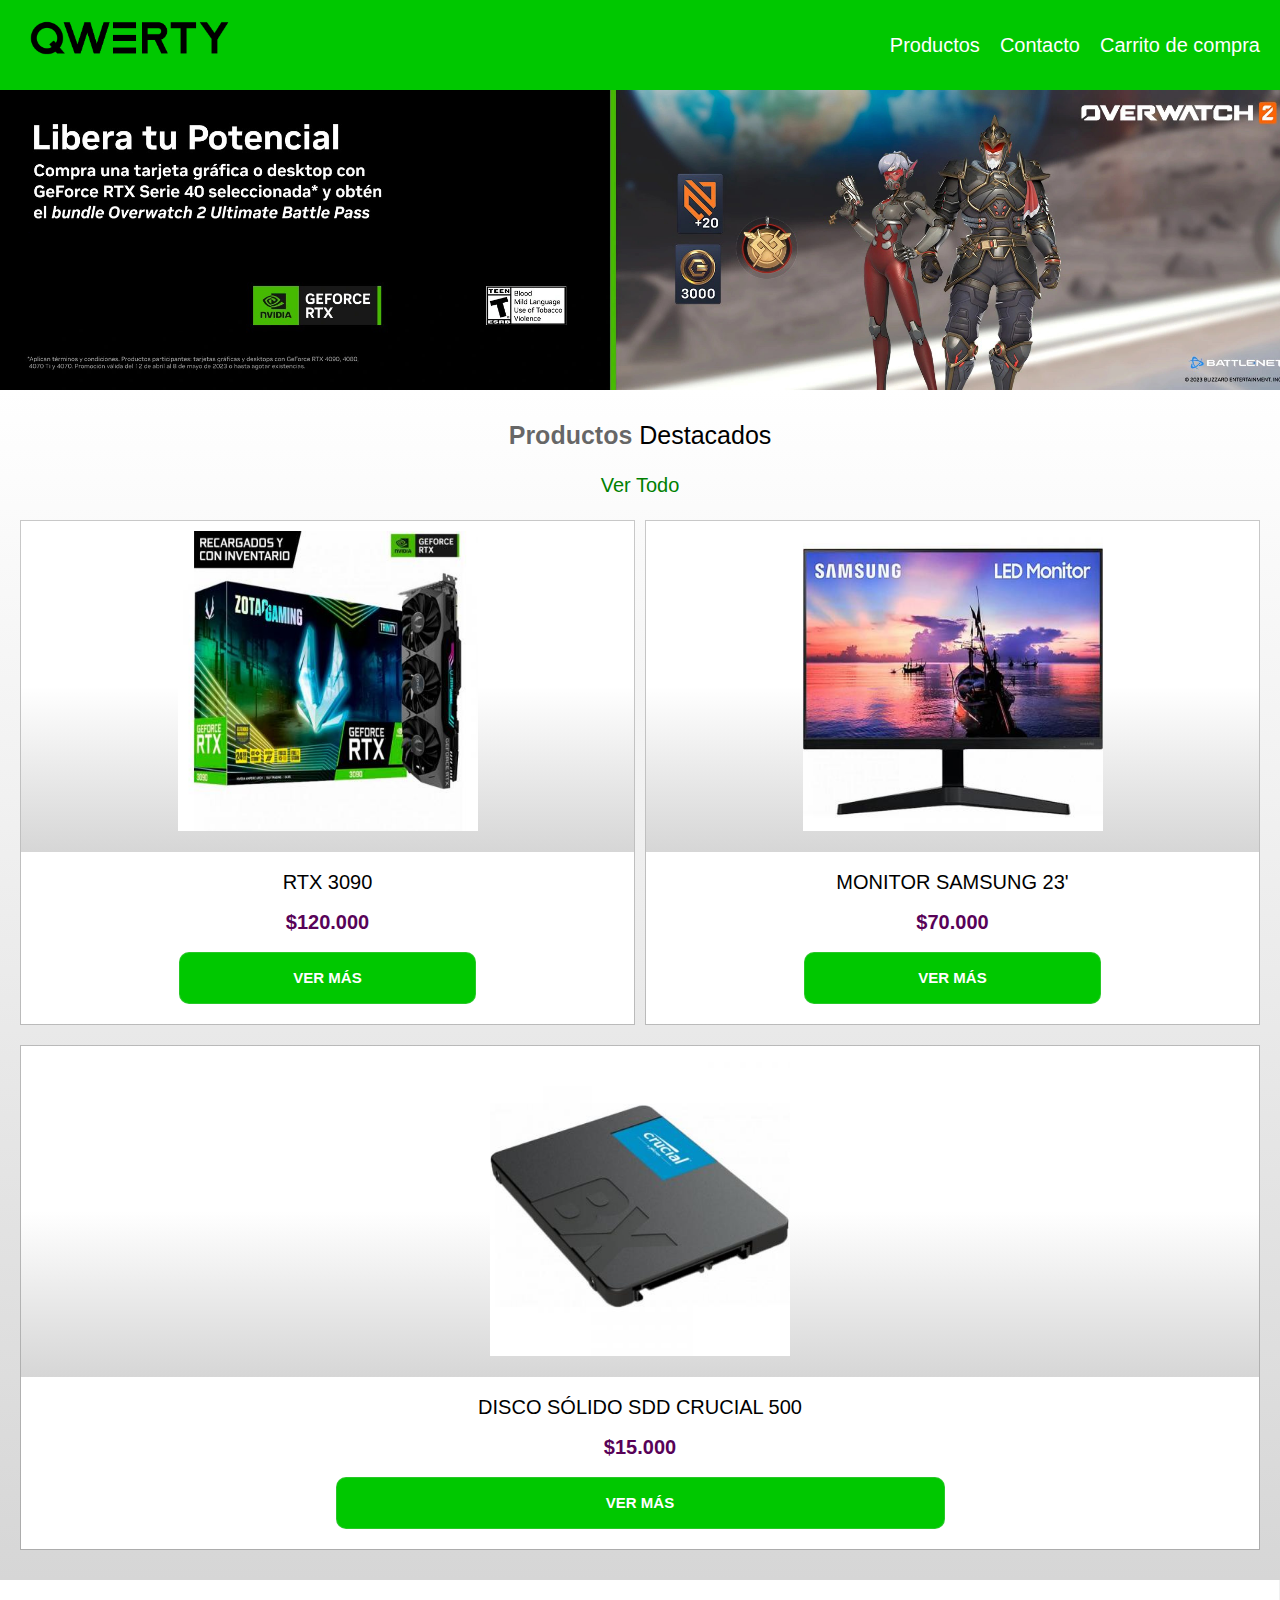
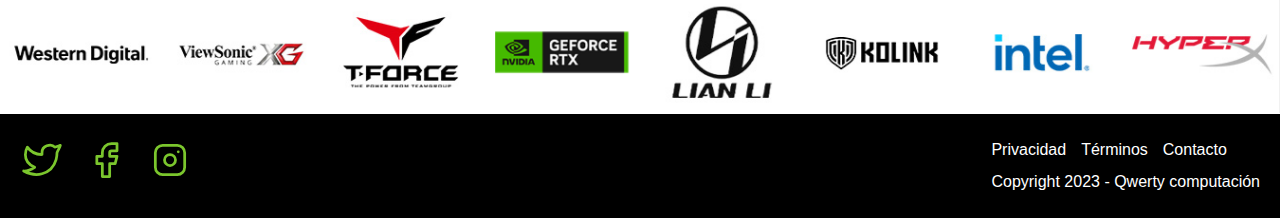
<file: index.html>
<!DOCTYPE html>
<html lang="en">
<head>
    <meta charset="UTF-8">
    <meta name="viewport" content="width=device-width, initial-scale=1.0">
    <link href="https://fonts.googleapis.com/css2?family=Lato&display=swap">
    <link rel="stylesheet" href="css/styles.css">
    <title>Inicio</title>
</head>
<body>
    <header class="header">
        <div class="header__logo">
            <a href="index.html"><img width="200" src="images/logo.png" alt="banner"></a>
        </div>
        
        <div id="div-menu" class="contenedor-menu">
            <svg xmlns="http://www.w3.org/2000/svg" class="icon icon-tabler icon-tabler-menu-2" width="44" height="44" viewBox="0 0 24 24" stroke-width="1.5" stroke="#000000" fill="none" stroke-linecap="round" stroke-linejoin="round">
                <path stroke="none" d="M0 0h24v24H0z" fill="none"/>
                <path d="M4 6l16 0" />
                <path d="M4 12l16 0" />
                <path d="M4 18l16 0" />
              </svg>
        </div>

        <nav class="header__navbar">
            <ul id="ul-menu">
                <li><a class="navbar__link" href="productos.html">Productos</a></li>
                <li><a class="navbar__link" href="contacto.html">Contacto</a></li>
                <li><a class="navbar__link" href="carrito.html">Carrito de compra</a></li>
            </ul>
        </nav>
    </header>

    <div class="banner">

    </div>

    <main class="contenido-principal">
        <section class="contenido-principal__productos">
            <h1 class="productos__title"><span class="title--span">Productos</span> Destacados</h1>
            <p class="productos__enlace"><a href="productos.html">Ver Todo</a></p>
            <div class="contenedor-productos">
                <div class="producto uno">
                    <div class="producto__imagen">
                        <img src="images/3090.jpg" alt="">
                    </div>
                    <div class="producto__info">
                        <h2 class="productos__subtitulo" >RTX 3090</h2>
                        <p>$120.000</p>
                        <a href="">ver más</a>
                    </div>
                </div>
                <div class="producto dos">
                    <div class="producto__imagen">
                        <img src="images/monitor23.jpg" alt="">
                    </div>
                    <div class="producto__info">
                        <h2 class="productos__subtitulo" >Monitor Samsung 23'</h2>
                        <p>$70.000</p>
                        <a href="">ver más</a>
                    </div>
                </div>
                <div class="producto tres">
                    <div class="producto__imagen">
                        <img src="images/solido 500gb.jpg" alt="">
                    </div>
                    <div class="producto__info">
                        <h2 class="productos__subtitulo" >Disco Sólido SDD Crucial 500</h2>
                        <p>$15.000</p>
                        <a href="">ver más</a>
                    </div>
                </div>
        </div>
        </section> <!--.productos-->
    </main> <!--.contenido-principal-->

    <div class="sponsors">
        <img src="images/sponsors.jpg" alt="sponsors">
    </div>

    <footer class="footer">
        <div class="redes">
            <div class="twitter">
                <a href="#">
                    <svg xmlns="http://www.w3.org/2000/svg" class="icon icon-tabler icon-tabler-brand-twitter" width="44" height="44" viewBox="0 0 24 24" stroke-width="1.5" stroke="#7bc62d" fill="none" stroke-linecap="round" stroke-linejoin="round">
                        <path stroke="none" d="M0 0h24v24H0z" fill="none"/>
                        <path d="M22 4.01c-1 .49 -1.98 .689 -3 .99c-1.121 -1.265 -2.783 -1.335 -4.38 -.737s-2.643 2.06 -2.62 3.737v1c-3.245 .083 -6.135 -1.395 -8 -4c0 0 -4.182 7.433 4 11c-1.872 1.247 -3.739 2.088 -6 2c3.308 1.803 6.913 2.423 10.034 1.517c3.58 -1.04 6.522 -3.723 7.651 -7.742a13.84 13.84 0 0 0 .497 -3.753c0 -.249 1.51 -2.772 1.818 -4.013z" />
                    </svg>
                </a>
            </div> <!--.twitter-->
            <div class="facebook">
                <a href="#">
                    <svg xmlns="http://www.w3.org/2000/svg" class="icon icon-tabler icon-tabler-brand-facebook" width="44" height="44" viewBox="0 0 24 24" stroke-width="1.5" stroke="#7bc62d" fill="none" stroke-linecap="round" stroke-linejoin="round">
                        <path stroke="none" d="M0 0h24v24H0z" fill="none"/>
                        <path d="M7 10v4h3v7h4v-7h3l1 -4h-4v-2a1 1 0 0 1 1 -1h3v-4h-3a5 5 0 0 0 -5 5v2h-3" />
                    </svg>
                </a>
            </div> <!--.facebook-->
            <div class="instagram">
                <a href="#">
                    <svg xmlns="http://www.w3.org/2000/svg" class="icon icon-tabler icon-tabler-brand-instagram" width="44" height="44" viewBox="0 0 24 24" stroke-width="1.5" stroke="#7bc62d" fill="none" stroke-linecap="round" stroke-linejoin="round">
                        <path stroke="none" d="M0 0h24v24H0z" fill="none"/>
                        <path d="M4 4m0 4a4 4 0 0 1 4 -4h8a4 4 0 0 1 4 4v8a4 4 0 0 1 -4 4h-8a4 4 0 0 1 -4 -4z" />
                        <path d="M12 12m-3 0a3 3 0 1 0 6 0a3 3 0 1 0 -6 0" />
                        <path d="M16.5 7.5l0 .01" />
                    </svg>
                </a>
            </div> <!--.instagram-->
        </div> <!--.redes-->
        <div class="links">
            <ul>
                <li><a href="#">Privacidad</a></li>
                <li><a href="#">Términos</a></li>
                <li><a href="contacto.html">Contacto</a></li>
            </ul>
            <p>Copyright 2023 - Qwerty computación</p>
        </div> <!--.links-->
    </footer>

    <script src="js/menudesplegable.js"></script>
</body>
</html>
</file>
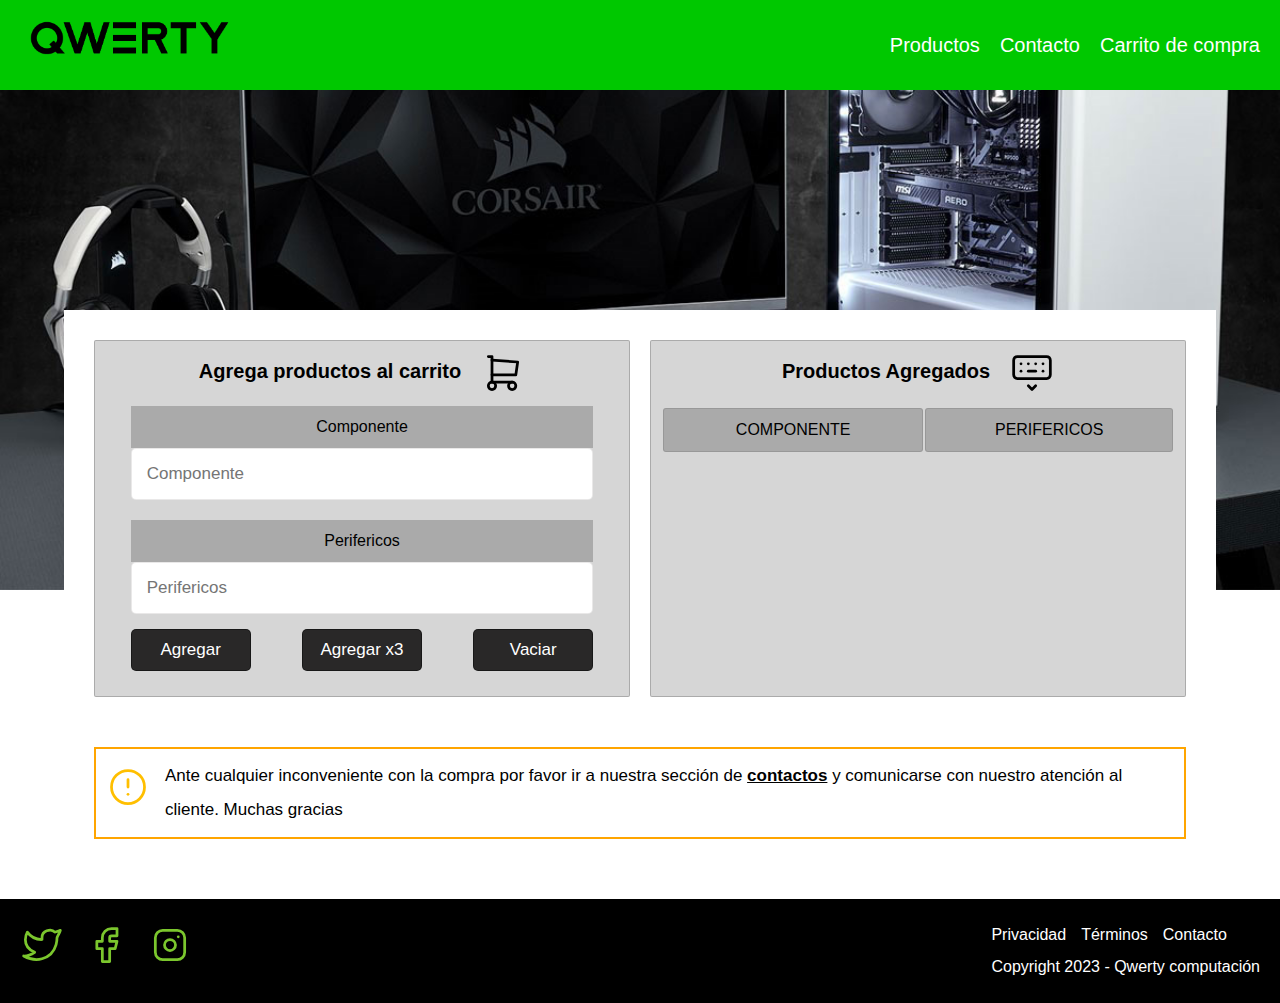
<file: carrito.html>
<!DOCTYPE html>
<html lang="en">
<head>
    <meta charset="UTF-8">
    <meta name="viewport" content="width=device-width, initial-scale=1.0">
    <link href="https://fonts.googleapis.com/css2?family=Lato&display=swap">
    <link rel="stylesheet" href="css/styles.css">
    <title>Carrito</title>
</head>
<body>
    <header class="header">
        <div class="header__logo">
            <a href="index.html"><img width="200" src="images/logo.png" alt="banner"></a>
        </div>
        
        <div id="div-menu" class="contenedor-menu">
            <svg xmlns="http://www.w3.org/2000/svg" class="icon icon-tabler icon-tabler-menu-2" width="44" height="44" viewBox="0 0 24 24" stroke-width="1.5" stroke="#000000" fill="none" stroke-linecap="round" stroke-linejoin="round">
                <path stroke="none" d="M0 0h24v24H0z" fill="none"/>
                <path d="M4 6l16 0" />
                <path d="M4 12l16 0" />
                <path d="M4 18l16 0" />
              </svg>
        </div>

        <nav class="header__navbar">
            <ul id="ul-menu">
                <li><a class="navbar__link" href="productos.html">Productos</a></li>
                <li><a class="navbar__link" href="contacto.html">Contacto</a></li>
                <li><a class="navbar__link" href="carrito.html">Carrito de compra</a></li>
            </ul>
        </nav>
    </header>

    <div class="div-imagen">

    </div>
    
    <div class="contenedor-carrito">
        <section class="carrito-compra">
            <div class="titulo-logo">
                <div>
                    <h2>Agrega productos al carrito</h2>
                </div>
                <div>
                    <svg xmlns="http://www.w3.org/2000/svg" class="icon icon-tabler icon-tabler-shopping-cart" width="44" height="44" viewBox="0 0 24 24" stroke-width="1.5" stroke="#000000" fill="none" stroke-linecap="round" stroke-linejoin="round">
                        <path stroke="none" d="M0 0h24v24H0z" fill="none"/>
                        <path d="M6 19m-2 0a2 2 0 1 0 4 0a2 2 0 1 0 -4 0" />
                        <path d="M17 19m-2 0a2 2 0 1 0 4 0a2 2 0 1 0 -4 0" />
                        <path d="M17 17h-11v-14h-2" />
                        <path d="M6 5l14 1l-1 7h-13" />
                      </svg>
                </div>
            </div> <!--titulo-logo-->
            <form class="carrito__formulario">
                <label class="label__carrito" for="gama">Componente</label>
                <input class="carrito__input" type="text" name="gama" placeholder="Componente" id="gama" required>

                <label class="label__carrito" for="perifericos">Perifericos</label>
                <input class="carrito__input" type="text" name="perifericos" placeholder="Perifericos" id="perifericos" required>
            
                <div class="botones">
                    <button type="button" class="btn-carrito" id="btn-agregar1">Agregar</button>
                    <button type="button" class="btn-carrito" id="btn-agregar3">Agregar x3</button>
                    <button type="button" class="btn-carrito" id="btn-vaciar">Vaciar</button>
                </div>
            </form>
        </section>
        
        <div class="tabla-pc">
            <div class="titulo-logo">
                <div>
                    <h1>Productos Agregados</h1>
                </div>
                <div>
                    <svg xmlns="http://www.w3.org/2000/svg" class="icon icon-tabler icon-tabler-keyboard-show" width="44" height="44" viewBox="0 0 24 24" stroke-width="1.5" stroke="#000000" fill="none" stroke-linecap="round" stroke-linejoin="round">
                        <path stroke="none" d="M0 0h24v24H0z" fill="none"/>
                        <path d="M2 3m0 2a2 2 0 0 1 2 -2h16a2 2 0 0 1 2 2v8a2 2 0 0 1 -2 2h-16a2 2 0 0 1 -2 -2z" />
                        <path d="M6 7l0 .01" />
                        <path d="M10 7l0 .01" />
                        <path d="M14 7l0 .01" />
                        <path d="M18 7l0 .01" />
                        <path d="M6 11l0 .01" />
                        <path d="M18 11l0 .01" />
                        <path d="M10 11l4 0" />
                        <path d="M10 19l2 2l2 -2" />
                      </svg>
                </div>
            </div> <!--titulo-logo-->
            <table id="tablaVender">
                <thead class="thead">
                <th>Componente</th>
                <th>Perifericos</th>
                </thead>
            </table>
        </div>
    
        <div class="aviso">
            <div class="aviso__simbolo">
                <svg xmlns="http://www.w3.org/2000/svg" class="icon icon-tabler icon-tabler-alert-circle" width="44" height="44" viewBox="0 0 24 24" stroke-width="1.5" stroke="#ffbf00" fill="none" stroke-linecap="round" stroke-linejoin="round">
                    <path stroke="none" d="M0 0h24v24H0z" fill="none"/>
                    <path d="M3 12a9 9 0 1 0 18 0a9 9 0 0 0 -18 0" />
                    <path d="M12 8v4" />
                    <path d="M12 16h.01" />
                  </svg>
            </div>
            <p>Ante cualquier inconveniente con la compra por favor ir a nuestra sección de <a href="contacto.html">contactos</a> y comunicarse con nuestro atención al cliente. Muchas gracias</p>
        </div>
    </div>  <!--.contenedor-carrito--> 

    <footer class="footer carro">
        <div class="redes">
            <div class="twitter">
                <a href="#">
                    <svg xmlns="http://www.w3.org/2000/svg" class="icon icon-tabler icon-tabler-brand-twitter" width="44" height="44" viewBox="0 0 24 24" stroke-width="1.5" stroke="#7bc62d" fill="none" stroke-linecap="round" stroke-linejoin="round">
                        <path stroke="none" d="M0 0h24v24H0z" fill="none"/>
                        <path d="M22 4.01c-1 .49 -1.98 .689 -3 .99c-1.121 -1.265 -2.783 -1.335 -4.38 -.737s-2.643 2.06 -2.62 3.737v1c-3.245 .083 -6.135 -1.395 -8 -4c0 0 -4.182 7.433 4 11c-1.872 1.247 -3.739 2.088 -6 2c3.308 1.803 6.913 2.423 10.034 1.517c3.58 -1.04 6.522 -3.723 7.651 -7.742a13.84 13.84 0 0 0 .497 -3.753c0 -.249 1.51 -2.772 1.818 -4.013z" />
                    </svg>
                </a>
            </div> <!--.twitter-->
            <div class="facebook">
                <a href="#">
                    <svg xmlns="http://www.w3.org/2000/svg" class="icon icon-tabler icon-tabler-brand-facebook" width="44" height="44" viewBox="0 0 24 24" stroke-width="1.5" stroke="#7bc62d" fill="none" stroke-linecap="round" stroke-linejoin="round">
                        <path stroke="none" d="M0 0h24v24H0z" fill="none"/>
                        <path d="M7 10v4h3v7h4v-7h3l1 -4h-4v-2a1 1 0 0 1 1 -1h3v-4h-3a5 5 0 0 0 -5 5v2h-3" />
                    </svg>
                </a>
            </div> <!--.facebook-->
            <div class="instagram">
                <a href="#">
                    <svg xmlns="http://www.w3.org/2000/svg" class="icon icon-tabler icon-tabler-brand-instagram" width="44" height="44" viewBox="0 0 24 24" stroke-width="1.5" stroke="#7bc62d" fill="none" stroke-linecap="round" stroke-linejoin="round">
                        <path stroke="none" d="M0 0h24v24H0z" fill="none"/>
                        <path d="M4 4m0 4a4 4 0 0 1 4 -4h8a4 4 0 0 1 4 4v8a4 4 0 0 1 -4 4h-8a4 4 0 0 1 -4 -4z" />
                        <path d="M12 12m-3 0a3 3 0 1 0 6 0a3 3 0 1 0 -6 0" />
                        <path d="M16.5 7.5l0 .01" />
                    </svg>
                </a>
            </div> <!--.instagram-->
        </div> <!--.redes-->
        <div class="links">
            <ul>
                <li><a href="#">Privacidad</a></li>
                <li><a href="#">Términos</a></li>
                <li><a href="contacto.html">Contacto</a></li>
            </ul>
            <p>Copyright 2023 - Qwerty computación</p>
        <div/> <!--.links-->
    </footer>
    <script src="js/menudesplegable.js"></script>
    <script src="js/tabla.js"></script>
</body>
</html>
</file>
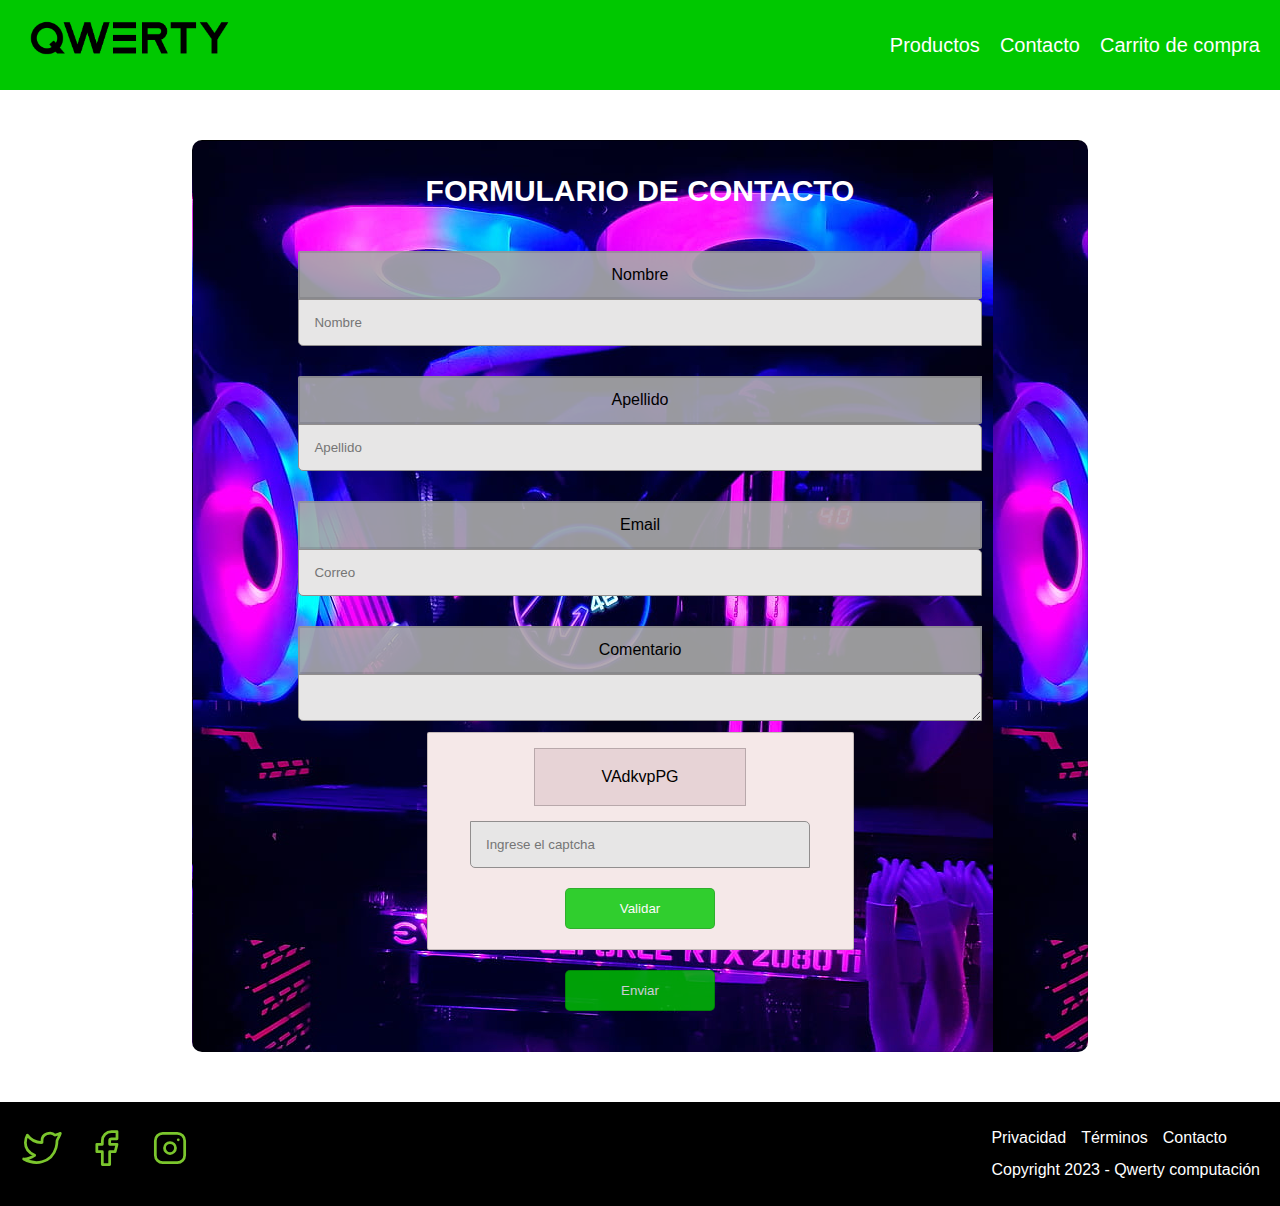
<file: contacto.html>
<!DOCTYPE html>
<html lang="en">
<head>
    <meta charset="UTF-8">
    <meta name="viewport" content="width=device-width, initial-scale=1.0">
    <link href="https://fonts.googleapis.com/css2?family=Lato&display=swap">
    <link rel="stylesheet" href="css/styles.css">
    <title>Contacto</title>
</head>
<body>
    <header class="header">
        <div class="header__logo">
            <a href="index.html"><img width="200" src="images/logo.png" alt="banner"></a>
        </div>
        
        <div id="div-menu" class="contenedor-menu">
            <svg xmlns="http://www.w3.org/2000/svg" class="icon icon-tabler icon-tabler-menu-2" width="44" height="44" viewBox="0 0 24 24" stroke-width="1.5" stroke="#000000" fill="none" stroke-linecap="round" stroke-linejoin="round">
                <path stroke="none" d="M0 0h24v24H0z" fill="none"/>
                <path d="M4 6l16 0" />
                <path d="M4 12l16 0" />
                <path d="M4 18l16 0" />
              </svg>
        </div>

        <nav class="header__navbar">
            <ul id="ul-menu">
                <li><a class="navbar__link" href="productos.html">Productos</a></li>
                <li><a class="navbar__link" href="contacto.html">Contacto</a></li>
                <li><a class="navbar__link" href="carrito.html">Carrito de compra</a></li>
            </ul>
        </nav>
    </header>
    
    <div class="background-form">

    </div>
    <section class="contenedor-formulario">
        
        <h1>Formulario de contacto</h1>
        <form class="formulario" id="form">
            <label class="formulario__label" for="nombre" >Nombre</label>
            <input class="entrada" type="text" id="nombre" name="nombre" placeholder="Nombre" value="" required>
            <label class="formulario__label" for="apellido">Apellido</label>
            <input class="entrada" type="text" id="apellido" name="apellido" placeholder="Apellido" value="" required>
            <label class="formulario__label" for="email">Email</label>
            <input class="entrada" type="email" id="email" name="email" placeholder="Correo" value="" required>
            <p class="formulario__label">Comentario</p>
            <textarea class="entrada" name="comentario" id="comentario" cols="30" rows="1"></textarea>
            <div class="contenedor-captcha">
                <div id="captcha" class="captcha">

                </div>
                <input class="entrada" type="text" id="respuesta" name="respuesta" value="" placeholder="Ingrese el captcha" required>
                <div id="respuesta-captcha">
                    
                </div>
                <button class="boton captchaBtn" type="button" id="btnValidar">Validar</button>
            </div>
            <button class="boton" type="submit" id="btnEnviar">Enviar</button>
        </form>
    </section>
    
    <footer class="footer">
        <div class="redes">
            <div class="twitter">
                <a href="#">
                    <svg xmlns="http://www.w3.org/2000/svg" class="icon icon-tabler icon-tabler-brand-twitter" width="44" height="44" viewBox="0 0 24 24" stroke-width="1.5" stroke="#7bc62d" fill="none" stroke-linecap="round" stroke-linejoin="round">
                        <path stroke="none" d="M0 0h24v24H0z" fill="none"/>
                        <path d="M22 4.01c-1 .49 -1.98 .689 -3 .99c-1.121 -1.265 -2.783 -1.335 -4.38 -.737s-2.643 2.06 -2.62 3.737v1c-3.245 .083 -6.135 -1.395 -8 -4c0 0 -4.182 7.433 4 11c-1.872 1.247 -3.739 2.088 -6 2c3.308 1.803 6.913 2.423 10.034 1.517c3.58 -1.04 6.522 -3.723 7.651 -7.742a13.84 13.84 0 0 0 .497 -3.753c0 -.249 1.51 -2.772 1.818 -4.013z" />
                    </svg>
                </a>
            </div> <!--.twitter-->
            <div class="facebook">
                <a href="#">
                    <svg xmlns="http://www.w3.org/2000/svg" class="icon icon-tabler icon-tabler-brand-facebook" width="44" height="44" viewBox="0 0 24 24" stroke-width="1.5" stroke="#7bc62d" fill="none" stroke-linecap="round" stroke-linejoin="round">
                        <path stroke="none" d="M0 0h24v24H0z" fill="none"/>
                        <path d="M7 10v4h3v7h4v-7h3l1 -4h-4v-2a1 1 0 0 1 1 -1h3v-4h-3a5 5 0 0 0 -5 5v2h-3" />
                    </svg>
                </a>
            </div> <!--.facebook-->
            <div class="instagram">
                <a href="#">
                    <svg xmlns="http://www.w3.org/2000/svg" class="icon icon-tabler icon-tabler-brand-instagram" width="44" height="44" viewBox="0 0 24 24" stroke-width="1.5" stroke="#7bc62d" fill="none" stroke-linecap="round" stroke-linejoin="round">
                        <path stroke="none" d="M0 0h24v24H0z" fill="none"/>
                        <path d="M4 4m0 4a4 4 0 0 1 4 -4h8a4 4 0 0 1 4 4v8a4 4 0 0 1 -4 4h-8a4 4 0 0 1 -4 -4z" />
                        <path d="M12 12m-3 0a3 3 0 1 0 6 0a3 3 0 1 0 -6 0" />
                        <path d="M16.5 7.5l0 .01" />
                    </svg>
                </a>
            </div> <!--.instagram-->
        </div> <!--.redes-->
        <div class="links">
            <ul>
                <li><a href="#">Privacidad</a></li>
                <li><a href="#">Términos</a></li>
                <li><a href="contacto.html">Contacto</a></li>
            </ul>
            <p>Copyright 2023 - Qwerty computación</p>
        </div> <!--.links-->
    </footer>

    <script src="js/menudesplegable.js"></script>
    <script src="js/captcha.js"></script>
</body>
</html>
</file>
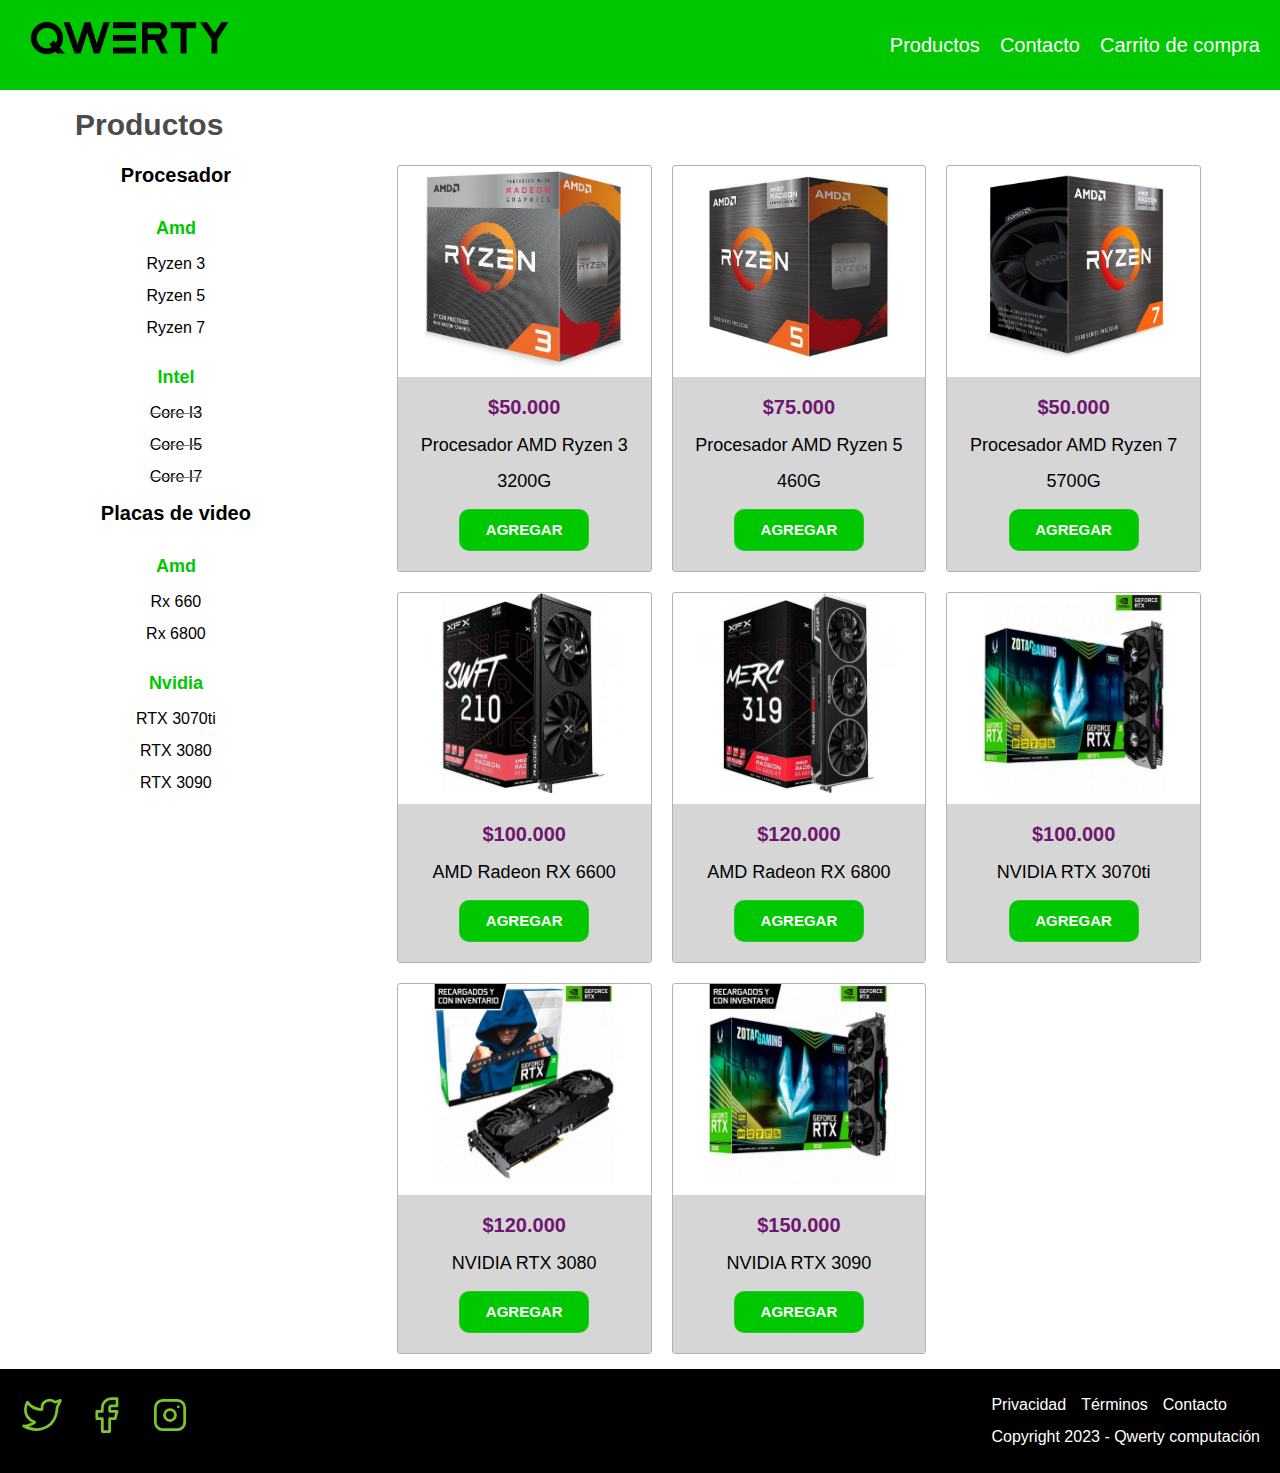
<file: productos.html>
<!DOCTYPE html>
<html lang="en">
<head>
    <meta charset="UTF-8">
    <meta name="viewport" content="width=device-width, initial-scale=1.0">
    <link href="https://fonts.googleapis.com/css2?family=Lato&display=swap">
    <link rel="stylesheet" href="css/styles.css">
    <title>Productos</title>
</head>
<body>
    <header class="header">
        <div class="header__logo">
            <a href="index.html"><img width="200" src="images/logo.png" alt="banner"></a>
        </div>
        
        <div id="div-menu" class="contenedor-menu">
            <svg xmlns="http://www.w3.org/2000/svg" class="icon icon-tabler icon-tabler-menu-2" width="44" height="44" viewBox="0 0 24 24" stroke-width="1.5" stroke="#000000" fill="none" stroke-linecap="round" stroke-linejoin="round">
                <path stroke="none" d="M0 0h24v24H0z" fill="none"/>
                <path d="M4 6l16 0" />
                <path d="M4 12l16 0" />
                <path d="M4 18l16 0" />
              </svg>
        </div>

        <nav class="header__navbar">
            <ul id="ul-menu">
                <li><a class="navbar__link" href="productos.html">Productos</a></li>
                <li><a class="navbar__link" href="contacto.html">Contacto</a></li>
                <li><a class="navbar__link" href="carrito.html">Carrito de compra</a></li>
            </ul>
        </nav>
    </header>

    <section class="contenedor-pagproductos">
        <h1>Productos</h1>
        <main>
            <div class="barra-lateral">
                <div class="barra-lateral__procesador">
                    <h2>Procesador</h2>
                    <p>Amd</p>
                    <ul class="barra-lateral__lista amd">
                        <li><a href="#">Ryzen 3</a></li>
                        <li><a href="#">Ryzen 5</a></li>
                        <li><a href="#">Ryzen 7</a></li>
                    </ul>  
                    
                    <p>Intel</p>
                    <ul class="barra-lateral__lista intel">
                        <li><a href="#">Core I3</a></li>
                        <li><a href="#">Core I5</a></li>
                        <li><a href="#">Core I7</a></li>
                    </ul>
                </div>
                <div class="barra-lateral__gpu">
                    <h2>Placas de video</h2>
                    <p>Amd</p>
                    <ul class="barra-lateral__lista">
                        <li><a href="#">Rx 660</a></li>
                        <li><a href="#">Rx 6800</a></li>
                    </ul>  
                    
                    <p>Nvidia</p>
                    <ul class="barra-lateral__lista">
                        <li><a href="#">RTX 3070ti</a></li>
                        <li><a href="#">RTX 3080</a></li>
                        <li><a href="#">RTX 3090</a></li>
                    </ul>
                </div>
            </div> <!--.barra lateral-->
            <div class="area-productos">
                <div class="product-box">
                    <div>
                        <img src="images/ryzen3.jpg" alt="ryzen 3">
                    </div>
                    <div class="product-price">
                        <p>$50.000<span>Procesador AMD Ryzen 3 3200G
                        </span></p>
                        <a class="link__compra" href="carrito.html">Agregar</a>
                    </div>
                </div> <!--.product-box-->
                <div class="product-box">
                    <div>
                        <img src="images/ryzen5.jpg" alt="ryzen 5">
                    </div>
                    <div class="product-price">
                        <p>$75.000<span>Procesador AMD Ryzen 5 460G
                        </span></p>
                        <a class="link__compra" href="carrito.html">Agregar</a>
                    </div>
                </div> <!--.product-box-->
                <div class="product-box">
                    <div>
                        <img src="images/ryzen7.jpg" alt="ryzen 7">
                    </div>
                    <div class="product-price">
                        <p>$50.000<span>Procesador AMD Ryzen 7 5700G
                        </span></p>
                        <a class="link__compra" href="carrito.html">Agregar</a>
                    </div>
                </div> <!--.product-box-->
                <!--end 1row-->
                
                <div class="product-box">
                    <div>
                        <img src="images/6600.jpg" alt="rx 6600">
                    </div>
                    <div class="product-price">
                        <p>$100.000<span>AMD Radeon RX 6600</span></p>
                        <a class="link__compra" href="carrito.html">Agregar</a>
                    </div>
                </div> <!--.product-box-->
                <div class="product-box">
                    <div>
                        <img src="images/6800.jpg" alt="rx 6800">
                    </div>
                    <div class="product-price">
                        <p>$120.000<span>AMD Radeon RX 6800</span></p>
                        <a class="link__compra" href="carrito.html">Agregar</a>
                    </div>
                </div> <!--.product-box-->
                <div class="product-box">
                    <div>
                        <img src="images/3070ti.jpg" alt="rtx 3070ti">
                    </div>
                    <div class="product-price">
                        <p>$100.000<span>NVIDIA RTX 3070ti
                        </span></p>
                        <a class="link__compra" href="carrito.html">Agregar</a>
                    </div>
                </div> <!--.product-box-->
                <!--end 2row-->
                <div class="product-box">
                    <div>
                        <img src="images/3080.jpg" alt="NVIDIA RTX 3080">
                    </div>
                    <div class="product-price">
                        <p>$120.000<span>NVIDIA RTX 3080
                        </span></p>
                        <a class="link__compra" href="carrito.html">Agregar</a>
                    </div>
                </div> <!--.product-box-->
                <div class="product-box">
                    <div>
                        <img src="images/3090.jpg" alt="RTX 3090">
                    </div>
                    <div class="product-price">
                        <p>$150.000<span>NVIDIA RTX 3090
                        </span></p>
                        <a class="link__compra" href="carrito.html">Agregar</a>
                    </div>
                </div> <!--.product-box-->
                <!--end 3row-->
            </div> <!--.area-productos-->
        </main>
    </section>


    <footer class="footer">
        <div class="redes">
            <div class="twitter">
                <a href="#">
                    <svg xmlns="http://www.w3.org/2000/svg" class="icon icon-tabler icon-tabler-brand-twitter" width="44" height="44" viewBox="0 0 24 24" stroke-width="1.5" stroke="#7bc62d" fill="none" stroke-linecap="round" stroke-linejoin="round">
                        <path stroke="none" d="M0 0h24v24H0z" fill="none"/>
                        <path d="M22 4.01c-1 .49 -1.98 .689 -3 .99c-1.121 -1.265 -2.783 -1.335 -4.38 -.737s-2.643 2.06 -2.62 3.737v1c-3.245 .083 -6.135 -1.395 -8 -4c0 0 -4.182 7.433 4 11c-1.872 1.247 -3.739 2.088 -6 2c3.308 1.803 6.913 2.423 10.034 1.517c3.58 -1.04 6.522 -3.723 7.651 -7.742a13.84 13.84 0 0 0 .497 -3.753c0 -.249 1.51 -2.772 1.818 -4.013z" />
                    </svg>
                </a>
            </div> <!--.twitter-->
            <div class="facebook">
                <a href="#">
                    <svg xmlns="http://www.w3.org/2000/svg" class="icon icon-tabler icon-tabler-brand-facebook" width="44" height="44" viewBox="0 0 24 24" stroke-width="1.5" stroke="#7bc62d" fill="none" stroke-linecap="round" stroke-linejoin="round">
                        <path stroke="none" d="M0 0h24v24H0z" fill="none"/>
                        <path d="M7 10v4h3v7h4v-7h3l1 -4h-4v-2a1 1 0 0 1 1 -1h3v-4h-3a5 5 0 0 0 -5 5v2h-3" />
                    </svg>
                </a>
            </div> <!--.facebook-->
            <div class="instagram">
                <a href="#">
                    <svg xmlns="http://www.w3.org/2000/svg" class="icon icon-tabler icon-tabler-brand-instagram" width="44" height="44" viewBox="0 0 24 24" stroke-width="1.5" stroke="#7bc62d" fill="none" stroke-linecap="round" stroke-linejoin="round">
                        <path stroke="none" d="M0 0h24v24H0z" fill="none"/>
                        <path d="M4 4m0 4a4 4 0 0 1 4 -4h8a4 4 0 0 1 4 4v8a4 4 0 0 1 -4 4h-8a4 4 0 0 1 -4 -4z" />
                        <path d="M12 12m-3 0a3 3 0 1 0 6 0a3 3 0 1 0 -6 0" />
                        <path d="M16.5 7.5l0 .01" />
                    </svg>
                </a>
            </div> <!--.instagram-->
        </div> <!--.redes-->
        <div class="links">
            <ul>
                <li><a href="#">Privacidad</a></li>
                <li><a href="#">Términos</a></li>
                <li><a href="contacto.html">Contacto</a></li>
            </ul>
            <p>Copyright 2023 - Qwerty computación</p>
        </div> <!--.links-->
    </footer>

    <script src="js/menudesplegable.js"></script> 
</body>
</html>
</file>
<file: css/styles.css>
:root {
    --color-principal: #00C800;
    --fuente-principal: 'Lato', sans-serif; 
    --negro: #000000;
    --blanco: #FFFFFF;
    --gris: rgb(214, 214, 214);
}

html {
    box-sizing: border-box;
    font-size: 62.5%;
    scroll-behavior: smooth;
}

*, *:before, *:after {
    box-sizing: inherit;
    padding: 0;
    margin: 0;
}

body {
    font-family: var(--fuente-principal);
    font-size: 1.6rem;
    line-height: 2;
    background-color: #FFFFFF;
    background-repeat: no-repeat;
}

/* General Properties */
h1, h2 {
    font-size: 2rem;
}

a {
    text-decoration: none;
}

a:visited {
    color: inherit;
}

li {
    list-style: none;
}

img {
    max-width: 100%;
}

input:focus {
    outline: none;
}

/* header */
.header {
    background-color: #00C800;
    display: flex;
    flex-direction: column;
    padding: 1rem;
    text-align: center;
}

.header a {
    color: white
}

.header a:hover {
    color: gray;
}

/* menu responsive */ 
.contenedor-menu {
    cursor: pointer;
}

nav ul {
    display: none;
}

@media (min-width: 768px) { 
    .contenedor-menu {
        display: none;
    }
}

.show {
    display: block;
}

@media (min-width: 768px) { 
    .header {
        flex-direction: row;
        justify-content: space-between;
        align-items: center;
    }

    .header__logo {
        padding-left: 2rem;
    }

    .header__navbar {
        display: flex;
    }

    .header__navbar ul {
        display: flex;
        justify-content: space-evenly;
    }

    .header__navbar ul li {
        margin: 0 1rem;
        font-size: 2rem;
    }

    #btnMenu {
        display: none;
    }
}

/* Banner */
.banner {
    background-image: url(../images/banner.mobile.webp);
    min-width: 100%;
    height: 30rem;
    background-repeat: no-repeat;
    background-size: cover;
    background-position: center;
}

@media (min-width: 488px) { 
    .banner {
        background-image: url(../images/banner.jpg);
    }
}

/* Index */

/* main */
.contenido-principal {
    min-width: 90%;
    padding: 2rem;
    text-align: center;
    background: linear-gradient(180deg, var(--blanco), var(--gris))
}

@media (min-width: 768px) { 
    .contenedor-productos {
        display: grid;
        grid-template-columns: repeat(2, 1fr);
        column-gap: 1rem;
    }

    .tres {
        grid-column: 1 / -1;
    }
}
@media (min-width: 1366px) { 
    .contenedor-productos {
        grid-template-columns: repeat(3, 1fr);
        grid-auto-flow: column;
        column-gap: 2rem;
    }

    .uno {
        grid-column: 1 / 2;
    }

    .dos {
        grid-column: 2 / 3;
    }

    .tres {
        grid-column: 3 / 4;
    }

}

.productos__title {
    font-weight: normal;
    font-size: 2.5rem;
}

.productos__enlace a {
    display: block;
    width: 20%;
    color: green;
    border-bottom: 1px solid green;
    margin: 0.5rem auto;
}

.productos__enlace a:hover {
    color: var(--color-principal)
}

@media (min-width: 768px) { 
    .productos__enlace a {
        border: none;
        font-size: 2rem;
    }
}

.productos__title .title--span {
    font-weight: bold;
    color: rgba(0, 0, 0, 0.6)
}

.contenido-principal .producto {
    border: 1px solid rgba(0, 0, 0, 0.2);
    margin: 1rem 0;
}

.producto:hover {
    border-color: var(--color-principal);
}

.producto__info {
    background-color: var(--blanco);
    padding: 1rem;
}

.producto__info .productos__subtitulo {
    font-weight: normal;
    text-transform: uppercase;
}

.producto__info p {
    font-weight: bold;
    font-size: 2rem;
    color: rgb(88, 2, 88);
}

.producto__info a, .link__compra {
    display: block;
    width: 50%;
    font-size: 1.5rem;
    font-weight: bold;
    padding: 1rem;
    margin: 1rem auto;
    border: 1px solid rgba(200, 200, 200, 0.2);
    border-radius: 1rem;
    background-color: var(--color-principal);
    text-transform: uppercase;
    color: white;
}

.producto__imagen {
    background: linear-gradient(var(--blanco) 50%, var(--gris));
    padding: 1rem;
}

.producto__imagen img {
    width: 30rem;
    height: 30rem;
}

/* Seccion de productos */
.seccion-productos {
    width: 95%;
    background-color: lightblue;
    margin: 0 auto;
    padding: 1rem;
    height: auto;
}

.imagen {
    background-color: green;
}

@media (min-width: 768px) { 
    .seccion__contenido-principal {
        display: flex;
        flex-direction: column
    }

    .placas, .procesadores {
        display: grid;
        grid-template-columns: repeat(3, 1fr);
        gap: 1rem;
    }
}

/* Area de productos */
.contenedor-pagproductos {
    width: 95%;
    padding: 0.5rem;
    text-align: center;
}

.contenedor-pagproductos h1 {
    font-size: 3rem;
    color: rgb(75, 75, 75);
}

.barra-lateral {
    display: flex;
    gap: 4rem;
    justify-content: center;
    margin-bottom: 3rem;
}

.barra-lateral a {
    color: black;
}

.barra-lateral a:hover {
    color: gray;
}

.barra-lateral p {
    font-size: 1.8rem;
    margin: 1.5rem 0 0.2rem;
    color: var(--color-principal);
    font-weight: bold;
}

.intel li{
    text-decoration: line-through;
    color: gray;
}

.barra-lateral .intel a:hover {
    color: red;
}

.area-productos img {
    width: 20rem;
    height: 20rem;
}

.product-box {
    margin: 1rem;
    border: 1px solid rgba(0, 0, 0, 0.3);
    border-radius: 0.3rem;
}

.product-box:hover {
    border-width: 1px;
    border-color: var(--color-principal);
}

.product-box p {
    font-weight: bold;
    color: rgb(112, 21, 112);
    font-size: 2rem;
}

.product-box a {
    color: white;
    width: 13rem;
    padding: 0.5rem;
    font-size: 1.5rem;
}

.product-price {
    background-color: var(--gris);
    padding: 1rem;
}

.contenedor-pagproductos span {
    display: block;
    color: black;
    font-size: 1.8rem;
    font-weight: normal;
}


@media (min-width: 768px) { 
    .contenedor-pagproductos > main {
        display: flex;
        justify-content: space-between;
    }

    .contenedor-pagproductos h1 {
        margin-left: 7rem;
        text-align: left;
    }

    .barra-lateral {
        display: block;
        flex-basis: calc(30% - 2rem);
    }

    .area-productos {
        display: grid;
        grid-template-columns: repeat(3, 1fr);
        grid-auto-flow: row;
        flex-basis: calc(70% - 2rem);
    }
}

/* Contacto */
.contenedor-formulario {
    width: 90%;
    height: auto;
    margin: 5rem auto;
    padding: 2rem;
    text-align: center;
    background-image: url(../images/wallpaperform.jpg);
    border: 1px solid rgba(0, 0, 0, 0.1);
    border-radius: 1rem;
}

.contenedor-formulario h1 {
    font-size: 3rem;
    color: white;
    text-transform: uppercase;
}

.formulario__label {
    display: block;
    background-color: rgba(170, 170, 170, 0.9);
    margin: 3rem auto 0;
    width: 80%;
    color: black;
    padding: 0.6rem;
    border: 2px solid rgba(0, 0, 0, 0.1);
    border-radius: 0.2rem 0;
}

.formulario .entrada{
    padding: 1rem;
    width: 80%;
    max-width: 100%;
    border: 1px solid rgb(145, 142, 142);
    border-radius: 0 0.5rem;
    background-color: rgb(231, 230, 230);
}

.entrada:focus {
    border-color: var(--color-principal);
}

@media (min-width: 768px) { 
    .formulario .entrada {
        padding: 1.5rem;
    }
}

.formulario .entrada:focus {
    outline: none;
}

.boton {
    display: block;
    margin: 2rem auto;
    padding: 1.2rem;
    width: 50%;
    border-radius: 0.5rem;
    border: 1px solid rgba(0, 0, 0, 0.2);
    cursor: pointer;
    background-color: var(--color-principal);
    opacity: 0.8;
    color: white;
}

@media (min-width: 488px) { 
    .contenedor-formulario {
        width: 70%;
    }

    .boton {
        width: 15rem;
    }
}

/* Captcha */
.contenedor-captcha {
    background-color: rgb(245, 232, 232);
    border: 1px solid rgba(0, 0, 0, 0.2);
    border-radius: 0.2rem;
    width: 80%;
    margin: 0 auto;
}

@media (min-width: 768px) { 
    .contenedor-captcha {
        width: 50%;
    }
}

.captcha {
    width: 50%;
    margin: 1.5rem auto;
    background-color: rgb(231, 211, 214);
    border: 1px solid rgba(0, 0, 0, 0.2);

}

.captcha p {
    padding: 1rem;
    margin: 0.2rem;
}

#respuesta-captcha {
    margin: 0 auto;
    width: 50%;
}

#respuesta-captcha p {
    text-align: center;
    padding: 1rem;
    border: 1px solid rgba(0, 0, 0, 0.2);
    border-radius: 0.5rem;
}

.correcto {
    background-color: var(--color-principal)
}

.incorrecto {
    background-color: red;
}

/* Sponsors */
.sponsors img{
    margin-bottom: -1rem;
    width: 100%;
}

/* carrito */
.div-imagen {
    background-image: url(../images/banner-carrito.jpg);
    height: 50rem;
    background-size: cover;
    background-position: bottom;
}

.contenedor-carrito {
    margin: -28rem auto 0;
    background-color: white;
    width: 90%;
    padding: 3rem;
}

.titulo-logo {
    text-align: center;
}

@media (min-width: 768px) { 
    .titulo-logo {
        display: flex;
        justify-content: center;
        gap: 2rem;
    }
}

@media (min-width: 768px) { 
    .contenedor-carrito {
        display: grid;
        grid-template-columns: repeat(2, 1fr);
        column-gap: 2rem;
    }
}

.carrito-compra, .tabla-pc {
    background-color: var(--gris);
    border: 1px solid rgba(0, 0, 0, 0.2);
    border-radius: 0.2rem;
    padding: 1rem;
    min-height: 30rem;

}
.carrito-compra {
    height: auto;
    margin-bottom: 2rem;
}

.contenedor-carrito .botones{
    display: flex;
    flex-direction: column;
}

@media (min-width: 488px) { 
    .contenedor-carrito .botones {
        flex-direction: row;
    }
}

@media (min-width: 768px) { 
    .carrito-compra {
        margin-bottom: 0;
    }
}

.btn-carrito {
    padding: 1rem;
    margin: 1.5rem auto;
    width: 12rem;
    border-radius: 0.5rem;
    border: 1px solid rgba(0, 0, 0, 0.4);
    cursor: pointer;
    background: rgb(41, 40, 40);
    color: white;
    font-weight: normal;
    font-size: 1.7rem;
}

.label__carrito {
    display: block;
    text-align: center;
    background-color: rgb(170, 170, 170);
    width: 90%;
    margin: 0 auto;
    padding: 0.5rem;
}

.label__carrito:last-of-type {
    margin-top: 2rem;
}

.carrito__input {
    display: block;
    width: 90%;
    padding: 1.5rem;
    font-size: 1.7rem;
    margin: 0 auto;
    border: 1px solid rgba(145, 142, 142, 0.2);
    border-radius: 0.5rem;
}
/* Tabla */
.tabla-pc {
    display: flex;
    flex-direction: column;
    text-align: center;
    min-height: 30rem;
    height: auto;
}

.thead th {
    border: 1px solid rgba(0, 0, 0, 0.1);
    border-radius: 0.3rem;
    background-color: rgb(170, 170, 170);
    padding: 0.5rem;
    font-weight: normal;
    text-transform: uppercase;
}

.aviso {
    display: flex;
    gap: 1.5rem;
    align-items: center;
    margin-top: 5rem;
    padding: 1rem;
    border: 2px solid orange;
    font-size: 1.7rem;
}

.aviso a {
    text-decoration: underline;
    font-weight: bold;
    color: black;
}

.aviso a:hover {
    color: gray;
}

@media (min-width: 488px) { 
    .aviso {
        grid-column: 1 / -1;
    }
}

/* Footer carrito */
.carro {
    margin-top: 3rem;
}

/* Footer */
.footer {
    width: 100%;
    height: auto;
    display: flex;
    flex-direction: column;
    align-items: center;
    padding: 2rem;
    background-color: var(--negro);
    color: var(--blanco);
    text-align: center;
}

.footer a {
    color: white;
}

.footer a:hover {
    color: gray;
}

.footer > .redes {
    display: flex;
    gap: 2rem;
}

@media (min-width: 768px) { 
    .footer {
        flex-direction: row;
        justify-content: space-between;
    }

    .footer ul {
        display: flex;
        gap: 1.5rem;
    }
}
</file>
